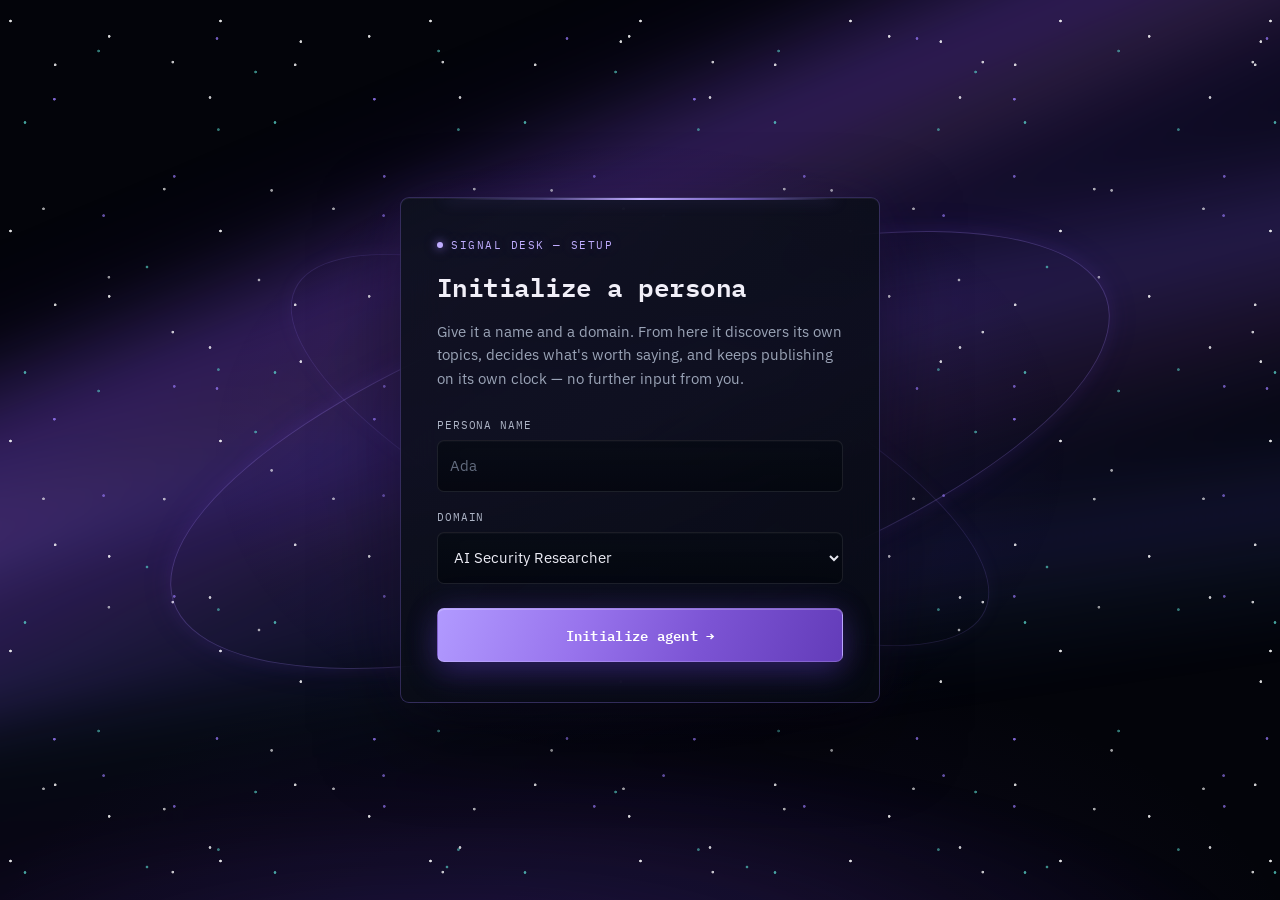
<file: frontend/index.html>
<!doctype html>
<html lang="en">
<head>
<meta charset="utf-8" />
<meta name="viewport" content="width=device-width, initial-scale=1" />
<title>AI-Persona — Autonomous Persona Agent</title>
<link rel="icon" href="data:image/svg+xml,%3Csvg xmlns='http://www.w3.org/2000/svg' viewBox='0 0 16 16'%3E%3Ccircle cx='8' cy='8' r='6' fill='%23FFB454'/%3E%3C/svg%3E" />
<link rel="preconnect" href="https://fonts.googleapis.com" />
<link rel="preconnect" href="https://fonts.gstatic.com" crossorigin />
<link href="https://fonts.googleapis.com/css2?family=IBM+Plex+Mono:wght@400;500;600&family=IBM+Plex+Sans:wght@400;500;600&display=swap" rel="stylesheet" />
<link rel="stylesheet" href="style.css" />
</head>
<body>

  <!-- ============== BOOT / INITIALIZE SCREEN ============== -->
  <main id="boot-screen" class="boot-screen" hidden>
    <div class="boot-panel">
      <p class="eyebrow">signal desk — setup</p>
      <h1>Initialize a persona</h1>
      <p class="boot-copy">
        Give it a name and a domain. From here it discovers its own topics,
        decides what's worth saying, and keeps publishing on its own clock —
        no further input from you.
      </p>

      <form id="init-form" class="boot-form">
        <label class="field">
          <span>Persona name</span>
          <input id="persona-name" type="text" placeholder="Ada" maxlength="40" autocomplete="off" required />
        </label>

        <label class="field">
          <span>Domain</span>
          <select id="persona-domain-select">
            <option value="AI Security">AI Security Researcher</option>
            <option value="Machine Learning Engineer">Machine Learning Engineer</option>
            <option value="AI Product Analyst">AI Product Analyst</option>
            <option value="Open Source Contributor">Open Source Contributor</option>
            <option value="Robotics Engineer">Robotics Engineer</option>
            <option value="Developer Advocate">Developer Advocate</option>
            <option value="AI Ethics Researcher">AI Ethics Researcher</option>
            <option value="__custom__">Custom domain…</option>
          </select>
        </label>

        <label class="field" id="custom-domain-field" hidden>
          <span>Custom domain</span>
          <input id="persona-domain-custom" type="text" placeholder="e.g. Quantum Computing" maxlength="60" autocomplete="off" />
        </label>

        <button type="submit" id="init-submit" class="btn-primary">
          Initialize agent <span class="arrow">→</span>
        </button>

        <p id="boot-error" class="error-line" hidden></p>
      </form>
    </div>
  </main>

  <!-- ============== SIGNAL DESK (MAIN FEED) ============== -->
  <div id="desk" class="desk" hidden>

    <header class="control-strip">
      <div class="control-row control-row--top">
        <div class="identity">
          <span class="status-dot" id="status-dot" aria-hidden="true"></span>
          <div class="identity-text">
            <h1 id="persona-name-display">—</h1>
            <p id="persona-domain-display" class="domain-line">—</p>
          </div>
        </div>

        <div class="controls-right">
          <button id="refresh-btn" class="btn-ghost" title="Refresh now">Refresh</button>
          <button id="reset-btn" class="btn-ghost" title="Initialize a different persona">New persona</button>
        </div>
      </div>

      <p id="persona-tagline" class="tagline">—</p>

      <div class="control-row control-row--meta">
        <div class="meta-item">
          <span class="meta-label">status</span>
          <span class="meta-value" id="status-value">connecting…</span>
        </div>
        <div class="meta-item">
          <span class="meta-label">next transmission</span>
          <span class="meta-value" id="countdown-value">—</span>
        </div>
        <div class="meta-item">
          <span class="meta-label">published</span>
          <span class="meta-value" id="post-count-value">0</span>
        </div>
        <div class="meta-item meta-item--id">
          <span class="meta-label">agent id</span>
          <button class="meta-value meta-value--copy" id="agent-id-value" title="Click to copy">—</button>
        </div>
      </div>
    </header>

    <main class="feed" id="feed" aria-live="polite">
      <!-- posts injected here -->
    </main>

    <p id="feed-empty" class="empty-state" hidden>
      No transmissions yet. The desk is still evaluating incoming signal —
      it only publishes when a topic clears its own editorial bar.
    </p>

    <p id="feed-error" class="error-line error-line--feed" hidden></p>

    <footer class="desk-footer">
      <span>Backend: Spring Boot · discovers from Hacker News + arXiv · publishes autonomously over time</span>
    </footer>
  </div>

  <template id="post-card-template">
    <article class="card">
      <div class="card-meta">
        <span class="card-index"></span>
        <time class="card-time"></time>
      </div>
      <p class="card-text"></p>
      <details class="card-rationale">
        <summary>Rationale</summary>
        <p class="card-rationale-text"></p>
      </details>
      <div class="card-sources"></div>
    </article>
  </template>

  <script src="app.js"></script>
</body>
</html>
</file>
<file: frontend/style.css>
/* =========================================================================
   SIGNAL DESK 
   ========================================================================= */

:root {
  --bg: #03040a;
  --bg-deep: #060817;

  --panel: rgba(10, 14, 25, 0.82);
  --panel-raised: rgba(13, 18, 30, 0.82);

  --hairline: rgba(255,255,255,0.075);
  --hairline-soft: rgba(255,255,255,0.045);

  --text: #ececf5;
  --text-dim: #9ba4b7;
  --text-faint: #626b7e;

  /* PURPLE PRIMARY */
  --purple: #9b7cff;
  --purple-light: #c0adff;
  --purple-deep: #7047d1;

  /* CYAN SECONDARY */
  --cyan: #5ee6d9;
  --cyan-light: #8df4ea;

  --red: #ff6b6b;

  --mono:
    "IBM Plex Mono",
    ui-monospace,
    "SF Mono",
    Menlo,
    monospace;

  --sans:
    "IBM Plex Sans",
    -apple-system,
    "Segoe UI",
    sans-serif;
}


/* =========================================================================
   RESET
   ========================================================================= */

* {
  box-sizing: border-box;
}

html,
body {
  margin: 0;
  padding: 0;

  min-height: 100%;

  background: #03040a;

  color: var(--text);

  font-family: var(--sans);

  -webkit-font-smoothing: antialiased;
  text-rendering: optimizeLegibility;
}

body {
  position: relative;

  overflow-x: hidden;

  background:
    radial-gradient(
      ellipse 75% 55% at 50% 110%,
      rgba(91,55,185,0.12),
      transparent 70%
    ),
    #03040a;
}

a {
  color: var(--cyan);
}

button {
  font-family: inherit;
  cursor: pointer;
}

[hidden] {
  display: none !important;
}

::selection {
  background: rgba(155,124,255,0.28);
  color: #fff;
}

:focus-visible {
  outline: 2px solid var(--purple-light);
  outline-offset: 2px;
}


/* =========================================================================
   UNIVERSE — STAR FIELD
   ========================================================================= */

body::after {
  content: "";

  position: fixed;
  inset: 0;

  z-index: 0;

  pointer-events: none;

  background-image:

    /* white stars */
    radial-gradient(circle at 5% 10%,
      rgba(255,255,255,.88) 0 1px,
      transparent 1.7px),

    radial-gradient(circle at 15% 72%,
      rgba(255,255,255,.62) 0 1px,
      transparent 1.7px),

    radial-gradient(circle at 23% 27%,
      rgba(255,255,255,.80) 0 1px,
      transparent 1.7px),

    radial-gradient(circle at 33% 84%,
      rgba(255,255,255,.58) 0 1px,
      transparent 1.7px),

    radial-gradient(circle at 42% 14%,
      rgba(255,255,255,.84) 0 1px,
      transparent 1.7px),

    radial-gradient(circle at 53% 61%,
      rgba(255,255,255,.65) 0 1px,
      transparent 1.7px),

    radial-gradient(circle at 64% 23%,
      rgba(255,255,255,.76) 0 1px,
      transparent 1.7px),

    radial-gradient(circle at 74% 80%,
      rgba(255,255,255,.64) 0 1px,
      transparent 1.7px),

    radial-gradient(circle at 84% 39%,
      rgba(255,255,255,.78) 0 1px,
      transparent 1.7px),

    radial-gradient(circle at 94% 13%,
      rgba(255,255,255,.84) 0 1px,
      transparent 1.7px),

    radial-gradient(circle at 97% 68%,
      rgba(255,255,255,.62) 0 1px,
      transparent 1.7px),

    /* cyan stars */
    radial-gradient(circle at 10% 49%,
      rgba(94,230,217,.70) 0 1px,
      transparent 1.7px),

    radial-gradient(circle at 29% 15%,
      rgba(94,230,217,.52) 0 1px,
      transparent 1.7px),

    radial-gradient(circle at 49% 89%,
      rgba(94,230,217,.60) 0 1px,
      transparent 1.7px),

    radial-gradient(circle at 71% 20%,
      rgba(94,230,217,.58) 0 1px,
      transparent 1.7px),

    radial-gradient(circle at 91% 54%,
      rgba(94,230,217,.50) 0 1px,
      transparent 1.7px),

    /* violet stars */
    radial-gradient(circle at 17% 31%,
      rgba(155,124,255,.80) 0 1px,
      transparent 1.7px),

    radial-gradient(circle at 37% 77%,
      rgba(155,124,255,.62) 0 1px,
      transparent 1.7px),

    radial-gradient(circle at 62% 11%,
      rgba(155,124,255,.72) 0 1px,
      transparent 1.7px),

    radial-gradient(circle at 83% 84%,
      rgba(155,124,255,.65) 0 1px,
      transparent 1.7px);

  background-size:
    210px 210px,
    290px 290px,
    240px 240px,
    330px 330px,
    260px 260px,
    310px 310px,
    270px 270px,
    350px 350px,
    250px 250px,
    320px 320px,
    280px 280px,
    250px 250px,
    340px 340px,
    300px 300px,
    360px 360px,
    240px 240px,
    320px 320px,
    280px 280px,
    350px 350px;

  animation: starDrift 90s linear infinite;
}

@keyframes starDrift {
  from {
    transform: translate3d(0,0,0);
  }

  to {
    transform: translate3d(-18px,14px,0);
  }
}


/* =========================================================================
   AURORA — STRONG PURPLE ATMOSPHERE
   ========================================================================= */

body::before {
  content: "";

  position: fixed;

  inset: -20% -15%;

  z-index: 0;

  pointer-events: none;

  background:

    /* MAIN PURPLE RIBBON */
    linear-gradient(
      157deg,
      transparent 25%,
      rgba(93,48,205,0.04) 30%,
      rgba(143,83,255,0.34) 36%,
      rgba(181,113,255,0.22) 40%,
      rgba(106,60,222,0.13) 44%,
      transparent 51%
    ),

    /* SECOND VIOLET RIBBON */
    linear-gradient(
      166deg,
      transparent 34%,
      rgba(77,61,200,0.06) 40%,
      rgba(121,83,239,0.30) 46%,
      rgba(167,103,255,0.16) 51%,
      transparent 58%
    ),

    /* BLUE/VIOLET EDGE */
    linear-gradient(
      172deg,
      transparent 48%,
      rgba(66,88,211,0.05) 54%,
      rgba(91,91,225,0.18) 60%,
      rgba(81,132,220,0.08) 64%,
      transparent 70%
    ),

    /* LOWER PURPLE */
    radial-gradient(
      ellipse 70% 25% at 38% 91%,
      rgba(112,62,220,0.22),
      transparent 72%
    );

  filter: blur(22px);

  opacity: .92;

  animation: auroraFlow 18s ease-in-out infinite alternate;
}

@keyframes auroraFlow {
  0% {
    transform:
      translate3d(-3%,0,0)
      rotate(-3deg)
      scale(1);
  }

  50% {
    transform:
      translate3d(3%,2%,0)
      rotate(-5deg)
      scale(1.04);
  }

  100% {
    transform:
      translate3d(-1%,4%,0)
      rotate(-2deg)
      scale(1.07);
  }
}


/* =========================================================================
   BOOT SCREEN
   ========================================================================= */

.boot-screen {
  min-height: 100vh;

  display: flex;

  align-items: center;
  justify-content: center;

  padding: 24px;

  position: relative;

  z-index: 1;

  isolation: isolate;

  background:
    radial-gradient(
      ellipse 600px 430px at 50% 50%,
      rgba(112,68,220,0.10),
      transparent 72%
    );
}


/* =========================================================================
   ORBIT RINGS
   These belong to the boot screen, NOT the body/card.
   Therefore they stay behind the panel.
   ========================================================================= */

.boot-screen::before {
  content: "";

  position: absolute;

  width: 980px;
  height: 330px;

  left: 50%;
  top: 50%;

  transform:
    translate(-50%,-50%)
    rotate(-18deg);

  z-index: 0;

  pointer-events: none;

  border:
    1px solid rgba(166,132,255,0.26);

  border-radius: 50%;

  box-shadow:
    0 0 18px rgba(139,92,246,0.10),
    0 0 45px rgba(139,92,246,0.045);

  animation:
    orbitA 28s linear infinite;
}

.boot-screen::after {
  content: "";

  position: absolute;

  width: 760px;
  height: 245px;

  left: 50%;
  top: 50%;

  transform:
    translate(-50%,-50%)
    rotate(25deg);

  z-index: 0;

  pointer-events: none;

  border:
    1px solid rgba(155,124,255,0.16);

  border-radius: 50%;

  box-shadow:
    0 0 20px rgba(155,124,255,0.05);

  animation:
    orbitB 36s linear infinite reverse;
}

@keyframes orbitA {
  from {
    transform:
      translate(-50%,-50%)
      rotate(-18deg);
  }

  to {
    transform:
      translate(-50%,-50%)
      rotate(342deg);
  }
}

@keyframes orbitB {
  from {
    transform:
      translate(-50%,-50%)
      rotate(25deg);
  }

  to {
    transform:
      translate(-50%,-50%)
      rotate(-335deg);
  }
}


/* =========================================================================
   BOOT PANEL
   ========================================================================= */

.boot-panel {
  position: relative;

  z-index: 2;

  width: 100%;
  max-width: 480px;

  padding: 40px 36px;

  background:
    linear-gradient(
      145deg,
      rgba(13,17,29,0.88),
      rgba(7,10,18,0.82)
    );

  border:
    1px solid rgba(155,124,255,0.28);

  border-radius: 9px;

  backdrop-filter: blur(18px);

  box-shadow:
    0 30px 80px rgba(0,0,0,0.52),
    0 0 55px rgba(111,72,210,0.11),
    inset 0 1px 0 rgba(255,255,255,0.055);

  overflow: hidden;

  animation: panelReveal .5s ease both;
}

.boot-panel::before {
  content: "";

  position: absolute;

  top: 0;

  left: 9%;
  right: 9%;

  height: 2px;

  background:
    linear-gradient(
      90deg,
      transparent,
      rgba(155,124,255,0.35),
      rgba(190,171,255,1),
      rgba(155,124,255,0.65),
      transparent
    );

  box-shadow:
    0 0 15px rgba(155,124,255,0.40);

  pointer-events: none;
}

@keyframes panelReveal {
  from {
    opacity: 0;

    transform:
      translateY(8px)
      scale(.99);
  }

  to {
    opacity: 1;

    transform:
      translateY(0)
      scale(1);
  }
}


/* =========================================================================
   TYPOGRAPHY
   ========================================================================= */

.eyebrow {
  display: flex;

  align-items: center;

  gap: 8px;

  margin: 0 0 14px;

  color: var(--purple-light);

  font-family: var(--mono);

  font-size: 11px;

  letter-spacing: .14em;

  text-transform: uppercase;

  text-shadow:
    0 0 14px rgba(155,124,255,.28);
}

.eyebrow::before {
  content: "";

  width: 6px;
  height: 6px;

  flex-shrink: 0;

  border-radius: 50%;

  background: var(--purple-light);

  box-shadow:
    0 0 8px rgba(155,124,255,.85),
    0 0 18px rgba(155,124,255,.30);

  animation:
    eyebrowPulse 2.5s ease-in-out infinite;
}

@keyframes eyebrowPulse {
  0%,
  100% {
    opacity: .65;
    transform: scale(.9);
  }

  50% {
    opacity: 1;
    transform: scale(1.12);
  }
}

.boot-panel h1 {
  margin: 0 0 14px;

  color: #f1eff8;

  font-family: var(--mono);

  font-size: 26px;

  font-weight: 600;

  letter-spacing: -.02em;
}

.boot-copy {
  margin: 0 0 28px;

  color: var(--text-dim);

  font-size: 14.5px;

  line-height: 1.6;
}


/* =========================================================================
   FORM
   ========================================================================= */

.boot-form {
  display: flex;

  flex-direction: column;

  gap: 18px;
}

.field {
  display: flex;

  flex-direction: column;

  gap: 8px;

  color: var(--text-dim);

  font-size: 13px;
}

.field span {
  color: #aeb5c6;

  font-family: var(--mono);

  font-size: 11px;

  letter-spacing: .08em;

  text-transform: uppercase;

  transition: color .18s ease;
}

.field:focus-within span {
  color: var(--purple-light);
}

.field input,
.field select {
  width: 100%;

  min-height: 52px;

  padding: 11px 12px;

  background:
    linear-gradient(
      180deg,
      rgba(8,12,21,.84),
      rgba(5,8,15,.76)
    );

  border:
    1px solid rgba(255,255,255,.085);

  border-radius: 7px;

  color: var(--text);

  font-family: var(--sans);

  font-size: 14.5px;

  outline: none;

  box-shadow:
    inset 0 1px 0 rgba(255,255,255,.025),
    inset 0 -12px 25px rgba(0,0,0,.07);

  transition:
    border-color .18s ease,
    box-shadow .18s ease,
    background .18s ease;
}

.field input::placeholder {
  color: var(--text-faint);
}

.field input:hover,
.field select:hover {
  border-color:
    rgba(155,124,255,.30);
}

.field input:focus,
.field select:focus {
  border-color:
    rgba(174,148,255,.80);

  background:
    rgba(8,12,22,.94);

  box-shadow:
    0 0 0 3px rgba(155,124,255,.055),
    0 0 25px rgba(155,124,255,.10),
    inset 0 1px 0 rgba(255,255,255,.035);
}


/* =========================================================================
   PRIMARY BUTTON
   ========================================================================= */

.btn-primary {
  position: relative;

  margin-top: 6px;

  min-height: 54px;

  display: inline-flex;

  align-items: center;
  justify-content: center;

  gap: 8px;

  padding: 13px 18px;

  border:
    1px solid rgba(222,213,255,.22);

  border-radius: 7px;

  background:
    linear-gradient(
      110deg,
      #b19aff 0%,
      #9874ed 35%,
      #7c54d4 65%,
      #633cb9 100%
    );

  color: #fff;

  font-family: var(--mono);

  font-size: 13.5px;

  font-weight: 600;

  letter-spacing: .02em;

  box-shadow:
    0 12px 30px rgba(82,52,180,.36),
    0 0 35px rgba(139,92,246,.14),
    inset 0 1px 0 rgba(255,255,255,.24);

  overflow: hidden;

  transition:
    transform .18s ease,
    filter .18s ease,
    box-shadow .18s ease;
}

.btn-primary::before {
  content: "";

  position: absolute;

  top: 0;
  bottom: 0;

  left: -110%;

  width: 65%;

  background:
    linear-gradient(
      90deg,
      transparent,
      rgba(255,255,255,.20),
      transparent
    );

  transform: skewX(-18deg);

  transition: left .55s ease;
}

.btn-primary:hover {
  filter: brightness(1.07);

  transform:
    translateY(-2px);

  box-shadow:
    0 17px 42px rgba(82,52,180,.46),
    0 0 45px rgba(139,92,246,.19),
    inset 0 1px 0 rgba(255,255,255,.27);
}

.btn-primary:hover::before {
  left: 130%;
}

.btn-primary:active {
  transform: scale(.98);
}

.btn-primary:disabled {
  opacity: .55;

  cursor: default;

  transform: none;
}

.btn-primary .arrow {
  transition: transform .15s ease;
}

.btn-primary:hover .arrow {
  transform: translateX(3px);
}


/* =========================================================================
   GHOST BUTTONS
   ========================================================================= */

.btn-ghost {
  padding: 7px 12px;

  background:
    rgba(255,255,255,.018);

  border:
    1px solid var(--hairline);

  border-radius: 5px;

  color: var(--text-dim);

  font-family: var(--mono);

  font-size: 11.5px;

  letter-spacing: .04em;

  transition:
    border-color .16s ease,
    color .16s ease,
    background .16s ease,
    transform .16s ease;
}

.btn-ghost:hover {
  border-color:
    rgba(155,124,255,.32);

  color:
    var(--purple-light);

  background:
    rgba(155,124,255,.045);

  transform:
    translateY(-1px);
}


/* =========================================================================
   ERROR
   ========================================================================= */

.error-line {
  margin: 4px 0 0;

  color: var(--red);

  font-family: var(--mono);

  font-size: 12.5px;
}


/* =========================================================================
   MAIN DESK
   ========================================================================= */

.desk {
  position: relative;

  z-index: 1;

  max-width: 720px;

  margin: 0 auto;

  padding:
    0 20px 80px;
}


/* =========================================================================
   CONTROL STRIP
   ========================================================================= */

.control-strip {
  position: sticky;

  top: 0;

  z-index: 10;

  padding: 22px 0 16px;

  margin-bottom: 8px;

  background:
    linear-gradient(
      to bottom,
      rgba(3,5,11,.94),
      rgba(3,5,11,.80),
      rgba(3,5,11,.58)
    );

  backdrop-filter: blur(14px);

  border-bottom:
    1px solid rgba(155,124,255,.14);
}

.control-row {
  display: flex;

  align-items: center;

  justify-content: space-between;

  gap: 12px;
}

.identity {
  display: flex;

  align-items: center;

  gap: 12px;

  min-width: 0;
}

.status-dot {
  width: 9px;
  height: 9px;

  min-width: 9px;

  border-radius: 50%;

  background: var(--cyan);

  box-shadow:
    0 0 12px rgba(94,230,217,.30);

  animation:
    pulse 2.2s ease-out infinite;
}

.status-dot.is-error {
  background: var(--red);

  box-shadow: none;

  animation: none;
}

@keyframes pulse {
  0% {
    box-shadow:
      0 0 0 0 rgba(94,230,217,.55),
      0 0 12px rgba(94,230,217,.22);
  }

  70% {
    box-shadow:
      0 0 0 8px rgba(94,230,217,0),
      0 0 12px rgba(94,230,217,.04);
  }

  100% {
    box-shadow:
      0 0 0 0 rgba(94,230,217,0),
      0 0 12px rgba(94,230,217,.22);
  }
}

.identity-text {
  min-width: 0;
}

.identity-text h1 {
  margin: 0;

  color: #f1eff8;

  font-family: var(--mono);

  font-size: 17px;

  font-weight: 600;

  white-space: nowrap;

  overflow: hidden;

  text-overflow: ellipsis;
}

.domain-line {
  margin: 2px 0 0;

  color: var(--purple-light);

  font-family: var(--mono);

  font-size: 11px;

  letter-spacing: .06em;

  text-transform: uppercase;

  text-shadow:
    0 0 12px rgba(155,124,255,.20);
}

.controls-right {
  display: flex;

  gap: 8px;

  flex-shrink: 0;
}

.tagline {
  margin: 12px 0 0;

  color: var(--text-dim);

  font-size: 13.5px;

  font-style: italic;
}


/* =========================================================================
   META
   ========================================================================= */

.control-row--meta {
  margin-top: 16px;

  flex-wrap: wrap;

  gap: 20px;

  justify-content: flex-start;
}

.meta-item {
  display: flex;

  flex-direction: column;

  gap: 3px;
}

.meta-label {
  color: var(--text-faint);

  font-family: var(--mono);

  font-size: 10px;

  letter-spacing: .09em;

  text-transform: uppercase;
}

.meta-value {
  padding: 0;

  border: none;

  background: none;

  color: var(--text);

  font-family: var(--mono);

  font-size: 13px;

  text-align: left;
}

.meta-item--id {
  margin-left: auto;
}

.meta-value--copy {
  color: var(--text-dim);

  cursor: pointer;

  border-bottom:
    1px dashed var(--text-faint);

  transition:
    color .16s ease,
    border-color .16s ease;
}

.meta-value--copy:hover {
  color: var(--cyan-light);

  border-bottom-color: var(--cyan);
}

.meta-value--copy.copied {
  color: var(--cyan);

  border-bottom-color: transparent;
}


/* =========================================================================
   FEED
   ========================================================================= */

.feed {
  display: flex;

  flex-direction: column;

  gap: 14px;

  padding-top: 18px;
}


/* =========================================================================
   TRANSMISSION CARDS
   ========================================================================= */

.card {
  position: relative;

  padding: 20px 22px;

  background:
    linear-gradient(
      145deg,
      rgba(14,19,32,.82),
      rgba(7,10,18,.76)
    );

  border:
    1px solid rgba(155,124,255,.12);

  border-radius: 7px;

  backdrop-filter: blur(10px);

  box-shadow:
    0 16px 40px rgba(0,0,0,.28),
    inset 0 1px 0 rgba(255,255,255,.035);

  animation:
    reveal .4s ease both;

  transition:
    transform .2s ease,
    border-color .2s ease,
    box-shadow .2s ease;
}

.card::before {
  content: "";

  position: absolute;

  left: 0;

  top: 16px;
  bottom: 16px;

  width: 2px;

  background:
    linear-gradient(
      to bottom,
      transparent,
      var(--purple),
      var(--purple-light),
      var(--cyan),
      transparent
    );

  box-shadow:
    0 0 13px rgba(155,124,255,.22);
}

.card:hover {
  transform:
    translateY(-2px);

  border-color:
    rgba(155,124,255,.28);

  box-shadow:
    0 20px 48px rgba(0,0,0,.34),
    0 0 30px rgba(95,65,190,.08),
    inset 0 1px 0 rgba(255,255,255,.045);
}

.card.is-new {
  border-color:
    rgba(155,124,255,.46);

  box-shadow:
    0 0 25px rgba(139,92,246,.10),
    0 16px 40px rgba(0,0,0,.28);
}

@keyframes reveal {
  from {
    opacity: 0;

    transform:
      translateY(5px);
  }

  to {
    opacity: 1;

    transform:
      translateY(0);
  }
}


/* =========================================================================
   CARD META
   ========================================================================= */

.card-meta {
  display: flex;

  justify-content: space-between;

  align-items: baseline;

  margin-bottom: 12px;

  font-family: var(--mono);
}

.card-index {
  color: var(--purple-light);

  font-size: 11px;

  letter-spacing: .04em;

  text-shadow:
    0 0 12px rgba(155,124,255,.16);
}

.card-time {
  color: var(--text-faint);

  font-size: 11px;
}

.card-text {
  margin: 0 0 14px;

  color: #e9eaf1;

  font-size: 15px;

  line-height: 1.65;

  white-space: pre-line;
}


/* =========================================================================
   RATIONALE
   ========================================================================= */

.card-rationale {
  padding-top: 10px;

  border-top:
    1px solid var(--hairline);
}

.card-rationale summary {
  color: var(--text-dim);

  font-family: var(--mono);

  font-size: 10.5px;

  letter-spacing: .08em;

  text-transform: uppercase;

  cursor: pointer;

  list-style: none;
}

.card-rationale summary::-webkit-details-marker {
  display: none;
}

.card-rationale summary::before {
  content: "▸ ";

  color: var(--purple);
}

.card-rationale[open] summary::before {
  content: "▾ ";
}

.card-rationale summary:hover {
  color: var(--purple-light);
}

.card-rationale-text {
  margin: 10px 0 0;

  color: var(--text-dim);

  font-size: 13px;

  line-height: 1.6;
}


/* =========================================================================
   SOURCES
   ========================================================================= */

.card-sources {
  display: flex;

  flex-wrap: wrap;

  gap: 8px;

  margin-top: 12px;
}

.source-chip {
  max-width: 260px;

  padding: 4px 8px;

  overflow: hidden;

  color: var(--cyan);

  background:
    linear-gradient(
      135deg,
      rgba(94,230,217,.055),
      rgba(155,124,255,.045)
    );

  border:
    1px solid rgba(94,230,217,.18);

  border-radius: 4px;

  font-family: var(--mono);

  font-size: 11px;

  text-decoration: none;

  text-overflow: ellipsis;

  white-space: nowrap;

  transition:
    background .18s ease,
    border-color .18s ease,
    transform .18s ease;
}

.source-chip:hover {
  background:
    rgba(94,230,217,.10);

  border-color:
    rgba(94,230,217,.32);

  transform:
    translateY(-1px);
}


/* =========================================================================
   EMPTY / ERROR
   ========================================================================= */

.empty-state {
  margin-top: 18px;

  padding: 32px 24px;

  color: var(--text-dim);

  font-size: 14px;

  line-height: 1.6;

  text-align: center;

  background:
    rgba(9,13,22,.60);

  border:
    1px dashed rgba(155,124,255,.20);

  border-radius: 7px;

  backdrop-filter: blur(8px);
}

.error-line--feed {
  margin-top: 18px;

  text-align: center;
}


/* =========================================================================
   FOOTER
   ========================================================================= */

.desk-footer {
  margin-top: 40px;

  padding-top: 16px;

  border-top:
    1px solid rgba(155,124,255,.11);

  color: var(--text-faint);

  font-family: var(--mono);

  font-size: 11px;

  text-align: center;
}


/* =========================================================================
   RESPONSIVE
   ========================================================================= */

@media (max-width: 700px) {
  .desk {
    padding-left: 16px;
    padding-right: 16px;
  }

  .boot-screen::before {
    width: 720px;
    height: 270px;
  }

  .boot-screen::after {
    width: 560px;
    height: 205px;
  }
}

@media (max-width: 560px) {
  .boot-panel {
    padding: 30px 22px;
  }

  .boot-panel h1 {
    font-size: 23px;
  }

  .boot-copy {
    font-size: 14px;
  }

  .control-row--top {
    flex-wrap: wrap;
  }

  .controls-right {
    width: 100%;
  }

  .controls-right .btn-ghost {
    flex: 1;
  }

  .meta-item--id {
    margin-left: 0;
  }

  .card {
    padding: 18px;
  }

  .card-text {
    font-size: 14px;
  }

  .boot-screen::before {
    width: 600px;
    height: 220px;
  }

  .boot-screen::after {
    width: 470px;
    height: 175px;
  }
}


/* =========================================================================
   REDUCED MOTION
   ========================================================================= */

@media (prefers-reduced-motion: reduce) {
  body::before,
  body::after,
  .boot-screen::before,
  .boot-screen::after,
  .status-dot,
  .boot-panel {
    animation: none;
  }

  .card {
    animation: none;
  }

  .btn-primary,
  .btn-primary .arrow,
  .card {
    transition: none;
  }
}
</file>
